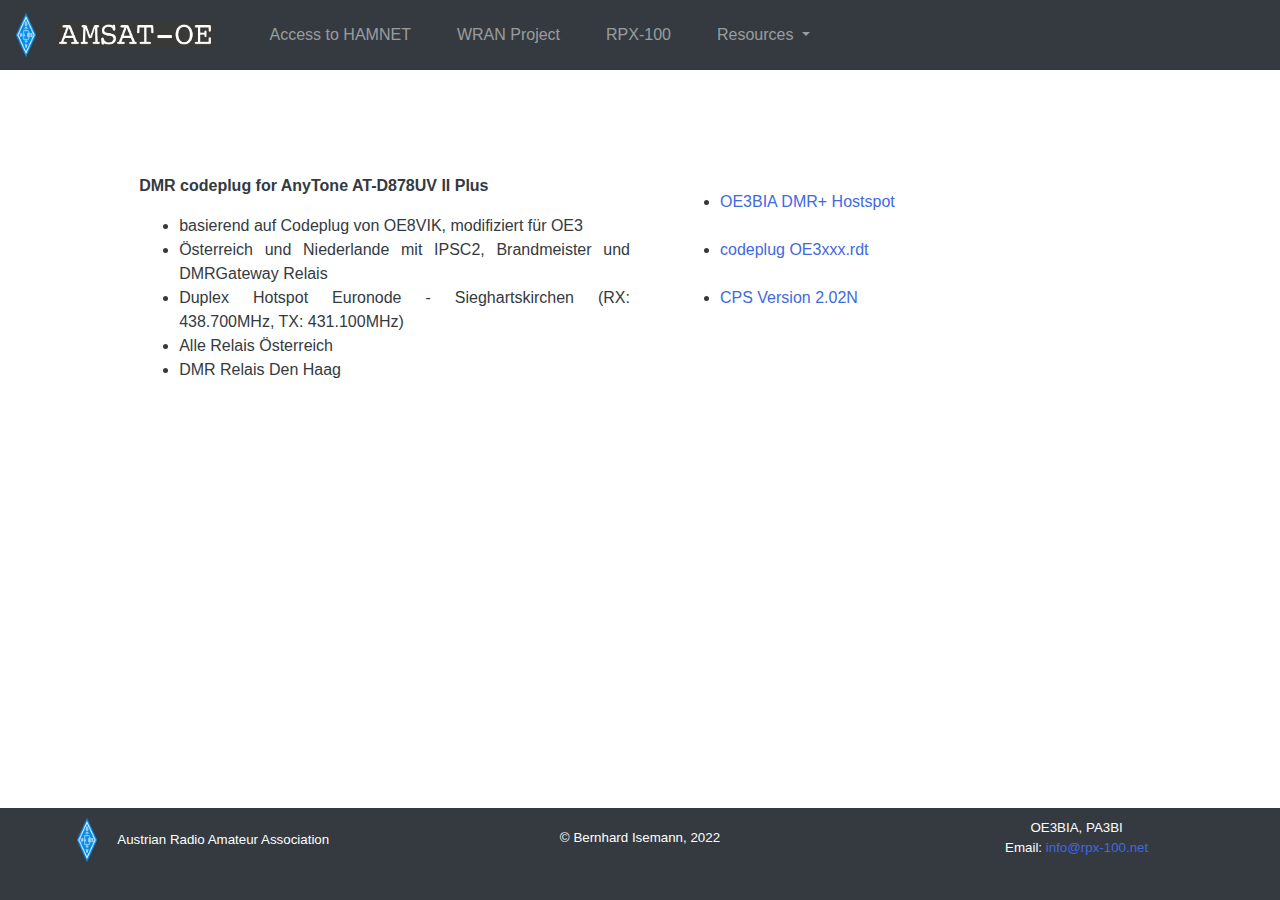
<file: dmr.html>
<!doctype html>
<html lang="en">

<head>
  <meta charset="utf-8">
  <meta name="theme-color" content="white" />
  <title>OE3XKN</title>
  <link rel="icon" href="images/favicon.ico" />
  <link rel="apple-touch-icon" href="images/logo152.png">
  <meta name="theme-color" content="white" />
  <meta name="apple-mobile-web-app-capable" content="yes">
  <meta name="apple-mobile-web-app-status-bar-style" content="black">
  <meta name="apple-mobile-web-app-title" content="Out of Band">
  <meta name="msapplication-TileImage" content="images/logo144.png">
  <meta name="msapplication-TileColor" content="#FFFFFF">
  <meta name="description" content="Bernhard Isemann">
  <meta name="author" content="Bernhard Isemann">
  <link rel="manifest" href="/manifest.json">
  <meta name="viewport" content="width=device-width, initial-scale=1.0">
  <link rel="stylesheet" href="https://maxcdn.bootstrapcdn.com/bootstrap/4.5.2/css/bootstrap.min.css">
  <link rel="stylesheet" href="css/style.css">
  <script src="https://ajax.googleapis.com/ajax/libs/jquery/3.5.1/jquery.min.js"></script>
  <script src="https://cdnjs.cloudflare.com/ajax/libs/popper.js/1.16.0/umd/popper.min.js"></script>
  <script src="https://maxcdn.bootstrapcdn.com/bootstrap/4.5.2/js/bootstrap.min.js"></script>
</head>

<body class="fullscreen">
  <nav class="navbar navbar-expand-sm bg-dark navbar-dark fixed-top">
    <!-- Brand -->
    <a class="navbar-brand" href="#"><img src="images/oevsv.png" height="44px" style="padding-right: 20px;" /><img src="images/logo-name.png" height="26x" /></a>
    <!-- Toggler/collapsibe Button -->
    <button class="navbar-toggler" type="button" data-toggle="collapse" data-target="#collapsibleNavbar">
      <span class="navbar-toggler-icon"></span>
    </button>
    <!-- Links -->
    <div class="collapse navbar-collapse" id="collapsibleNavbar">
      <ul class="navbar-nav">
        <li class="nav-item">
          <a class="nav-link" href="https://rpx-100.net/#HAMNET">Access to HAMNET</a>
        </li>
        <li class="nav-item">
          <a class="nav-link" href="https://rpx-100.net/#WRAN">WRAN Project</a>
        </li>
        <li class="nav-item">
          <a class="nav-link" href="https://rpx-100.net/#RPX-100">RPX-100</a>
        </li>

        <!-- Dropdown -->
        <li class="nav-item dropdown">
          <a class="nav-link dropdown-toggle" href="#" id="navbardrop" data-toggle="dropdown">
            Resources
          </a>
          <div class="dropdown-menu">
            <a class="dropdown-item" style="color: red;" href="http://isemann.at:8080" target="_blank">RPX-100 WEB
              API</a>
            <a class="dropdown-item" style="color: royalblue;"
              href="https://docs.google.com/presentation/d/e/2PACX-1vRvlVTNHi5S8BJggPGt8hyakuyJRCSqSXhE0L3-i0zjATTxZTYzYbk2uFqdoENcqT0ktSDRonfO7Om2/pub?start=true&loop=true&delayms=5000"
              target="_blank">Status WRAN Project</a>
            <a class="dropdown-item" style="color: royalblue;" href="https://rpx-100.net:8080/#/organizations/1" target="_blank">LoRa Chirpstack EU868</a>
            <a class="dropdown-item" style="color: orange;" href="https://rpx-100.net/telemetric.html" target="_blank">LoRa Node OE3XKN-2</a>
            <a class="dropdown-item" style="color: orange;" href="https://rpx-100.net/oe3bia-3.html" target="_blank">LoRa Node PA3BI-3</a>
            <a class="dropdown-item" style="color: green;" href="https://rpx-100.net/dmr.html" target="_blank">DMR</a>
          </div>
        </li>
      </ul>
    </div>
  </nav>
  <div class="container-fluid">
    <div class="row menu OE3XKN" id="DMR">
        <div class="col-sm-1"></div>
        <div class="col-sm-5 text">
          <p>
            <b>DMR codeplug for AnyTone AT-D878UV II Plus</b>
            <br />
            <ul>
             <li>basierend auf Codeplug von OE8VIK, modifiziert für OE3</li>
             <li>Österreich und Niederlande mit IPSC2, Brandmeister und DMRGateway Relais</li>   
             <li>Duplex Hotspot Euronode - Sieghartskirchen (RX: 438.700MHz, TX: 431.100MHz)</li>
             <li>Alle Relais Österreich</li>
             <li>DMR Relais Den Haag</li>
            </ul>
        </p>
        </div>
        <div class="col-sm-5 list">
          <p>
          <ul>
            <li><a href="http://isemann.at:8766" target="_blank">OE3BIA DMR+ Hostspot</a><br /><br /></li>
            <li><a href="https://rpx-100.net/files/oe3xxx.rdt" download>codeplug OE3xxx.rdt</a><br /><br /></li>
            <li><a href="https://rpx-100.net/files/D878UVII V2.02N CPS-20211121T134637Z-001.zip" download>CPS Version 2.02N</a><br /><br /></li>
          </ul>
          </p>
        </div>
        <div class="col-sm-1"></div>
      </div>
  </div>
  </div>
  <div class="footer">
    <div class="row">
      <div class="col-sm-4">
        <img src="images/oevsv.png" height="44" style="padding-right: 20px;" />Austrian Radio Amateur Association
      </div>
      <div class="col-sm-4" style="padding-top: 10px;">
        &copy; Bernhard Isemann, 2022
      </div>
      <div class="col-sm-4">
        OE3BIA, PA3BI<br />
        Email: <a href="mailto:info@rpx-100.net">info@rpx-100.net</a>
      </div>
    </div>
  </div>
  <script src="scripts/main.js"></script>
</body>

</html>
</file>
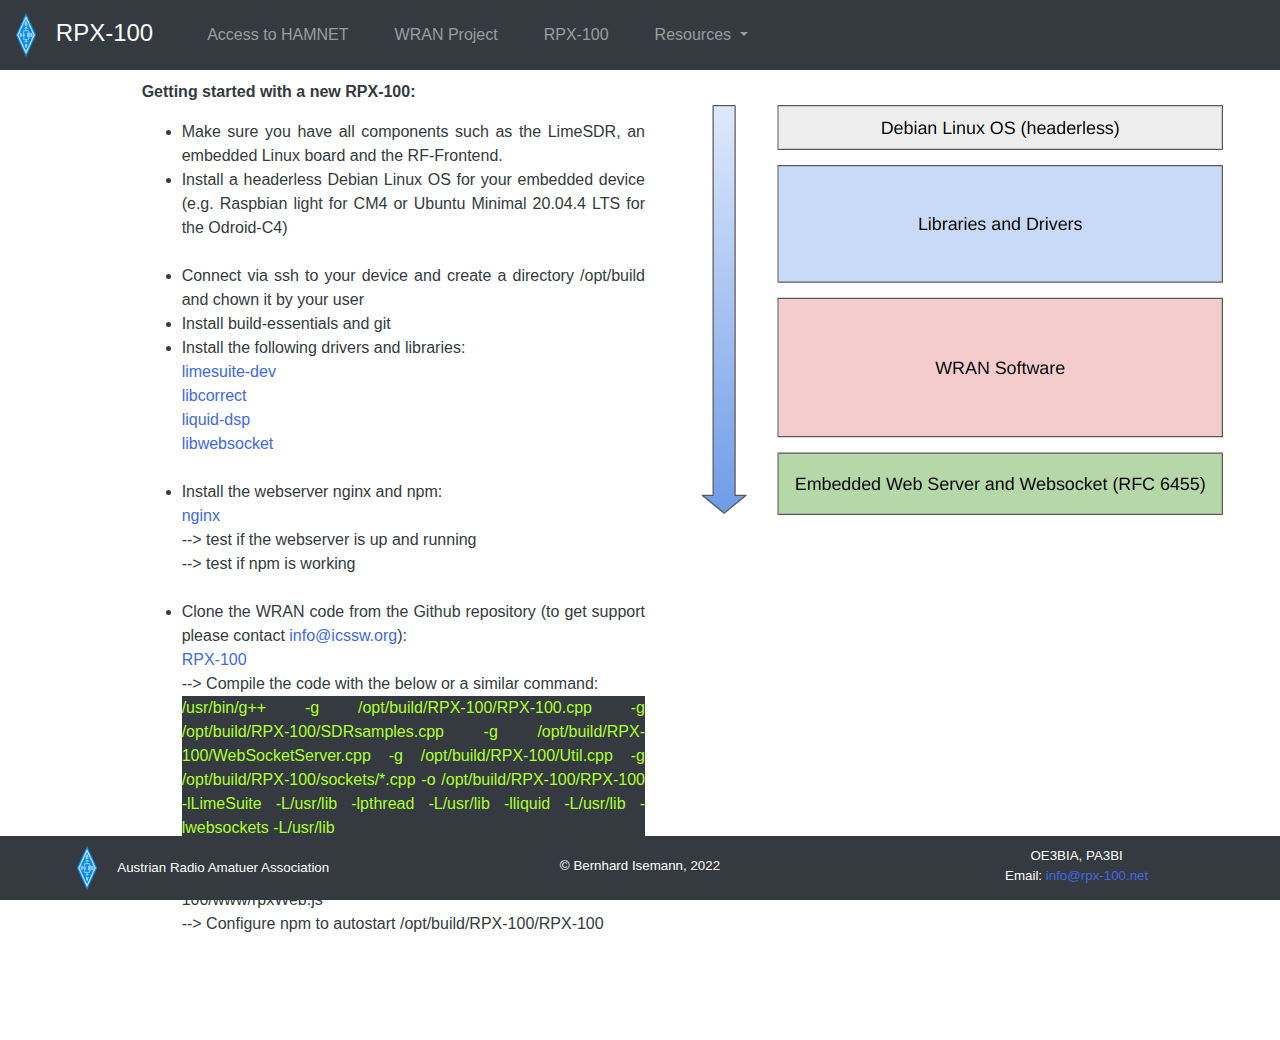
<file: getstarted.html>
<!doctype html>
<html lang="en">

<head>
  <meta charset="utf-8">
  <meta name="theme-color" content="white" />
  <title>RPX-100</title>
  <link rel="icon" href="images/oevsv.ico" />
  <link rel="apple-touch-icon" href="images/logo152.png">
  <meta name="theme-color" content="white" />
  <meta name="apple-mobile-web-app-capable" content="yes">
  <meta name="apple-mobile-web-app-status-bar-style" content="black">
  <meta name="apple-mobile-web-app-title" content="Out of Band">
  <meta name="msapplication-TileImage" content="images/logo144.png">
  <meta name="msapplication-TileColor" content="#FFFFFF">
  <meta name="description" content="Bernhard Isemann">
  <meta name="author" content="Bernhard Isemann">
  <link rel="manifest" href="/manifest.json">
  <meta name="viewport" content="width=device-width, initial-scale=1.0">
  <link rel="stylesheet" href="https://maxcdn.bootstrapcdn.com/bootstrap/4.5.2/css/bootstrap.min.css">
  <link rel="stylesheet" href="css/style.css">
  <script src="https://ajax.googleapis.com/ajax/libs/jquery/3.5.1/jquery.min.js"></script>
  <script src="https://cdnjs.cloudflare.com/ajax/libs/popper.js/1.16.0/umd/popper.min.js"></script>
  <script src="https://maxcdn.bootstrapcdn.com/bootstrap/4.5.2/js/bootstrap.min.js"></script>
</head>

<body class="fullscreen">
  <nav class="navbar navbar-expand-sm bg-dark navbar-dark fixed-top">
    <!-- Brand -->
    <a class="navbar-brand" href="#"><img src="images/oevsv.png" height="44px" style="padding-right: 20px;" />RPX-100</a>
    <!-- Toggler/collapsibe Button -->
    <button class="navbar-toggler" type="button" data-toggle="collapse" data-target="#collapsibleNavbar">
      <span class="navbar-toggler-icon"></span>
    </button>
    <!-- Links -->
    <div class="collapse navbar-collapse" id="collapsibleNavbar">
      <ul class="navbar-nav">
        <li class="nav-item">
          <a class="nav-link" href="https://isemann.at/#HAMNET">Access to HAMNET</a>
        </li>
        <li class="nav-item">
          <a class="nav-link" href="https://isemann.at/#WRAN">WRAN Project</a>
        </li>
        <li class="nav-item">
          <a class="nav-link" href="https://isemann.at/#RPX-100">RPX-100</a>
        </li>

        <!-- Dropdown -->
        <li class="nav-item dropdown">
          <a class="nav-link dropdown-toggle" href="#" id="navbardrop" data-toggle="dropdown">
            Resources
          </a>
          <div class="dropdown-menu">
            <a class="dropdown-item" style="color: red;" href="http://isemann.at:8080" target="_blank">RPX-100 WEB
              API</a>
            <a class="dropdown-item" style="color: orange" href="https://rpx-100.net/getstarted.html" target="_blank">RPX-100 getting started</a>  
            <a class="dropdown-item" style="color: royalblue;"
              href="https://docs.google.com/presentation/d/e/2PACX-1vRvlVTNHi5S8BJggPGt8hyakuyJRCSqSXhE0L3-i0zjATTxZTYzYbk2uFqdoENcqT0ktSDRonfO7Om2/pub?start=true&loop=true&delayms=5000"
              target="_blank">Status WRAN Project</a>
          </div>
        </li>
      </ul>
    </div>
  </nav>
  <div class="container-fluid">
    <div class="row menu RPX-100" id="Start">
      <div class="col-sm-1"></div>
      <div class="col-sm-5 text">
        <p>
          <b>Getting started with a new RPX-100:</b>
          <br />
          <ul>
           <li>Make sure you have all components such as the LimeSDR, an embedded Linux board and the RF-Frontend.<br/>
           <li>Install a headerless Debian Linux OS for your embedded device (e.g. Raspbian light for CM4 or Ubuntu Minimal 20.04.4 LTS for the Odroid-C4) <br/></li><br/>
           <li>Connect via ssh to your device and create a directory /opt/build and chown it by your user<br/>  
           <li>Install build-essentials and git<br/>
           <li>Install the following drivers and libraries:<br/>
              <a href="https://wiki.myriadrf.org/Installing_Lime_Suite_on_Linux" target="_blank">limesuite-dev</a><br/>
              <a href="https://github.com/quiet/libcorrect" target="_blank">libcorrect</a><br/>
              <a href="https://liquidsdr.org/" target="_blank">liquid-dsp</a><br/>
              <a href="https://libwebsockets.org/" target="_blank">libwebsocket</a><br/></li><br/>
           <li>Install the webserver nginx and npm:<br/>
              <a href="https://www.nginx.com/resources/wiki/start/topics/tutorials/install/" target="_blank">nginx</a><br/>
              --> test if the webserver is up and running<br/>
              --> test if npm is working<br/>
           </li><br/>
           <li>Clone the WRAN code from the Github repository (to get support please contact <a href="mailto:info@icssw.org">info@icssw.org</a>):<br/>
              <a href="https://github.com/isemann/RPX-100" target="_blank">RPX-100</a><br/>
              --> Compile the code with the below or a similar command:<br/>
              <div style="background-color: #343A40">
              <a style="color:greenyellow">/usr/bin/g++ -g /opt/build/RPX-100/RPX-100.cpp -g /opt/build/RPX-100/SDRsamples.cpp -g /opt/build/RPX-100/WebSocketServer.cpp -g /opt/build/RPX-100/Util.cpp -g /opt/build/RPX-100/sockets/*.cpp -o /opt/build/RPX-100/RPX-100 -lLimeSuite -L/usr/lib -lpthread -L/usr/lib -lliquid -L/usr/lib -lwebsockets -L/usr/lib</a></div><br/>
              --> Configure npm to autostart /opt/build/RPX-100/www/rpxWeb.js<br/>
              --> Configure npm to autostart /opt/build/RPX-100/RPX-100<br/>
           </li><br/>
          </ul>
        </p>
      </div>
      <div class="col-sm-5 list">
        <img src="/images/install.png" />
      </div>
      <div class="col-sm-1"></div>
      </div>
  </div>
  <div class="footer">
    <div class="row">
      <div class="col-sm-4">
        <img src="images/oevsv.png" height="44" style="padding-right: 20px;" />Austrian Radio Amatuer Association
      </div>
      <div class="col-sm-4" style="padding-top: 10px;">
        &copy; Bernhard Isemann, 2022
      </div>
      <div class="col-sm-4">
        OE3BIA, PA3BI<br />
        Email: <a href="mailto:info@rpx-100.net">info@rpx-100.net</a>
      </div>
    </div>
  </div>
  <script src="scripts/main.js"></script>
</body>

</html>
</file>
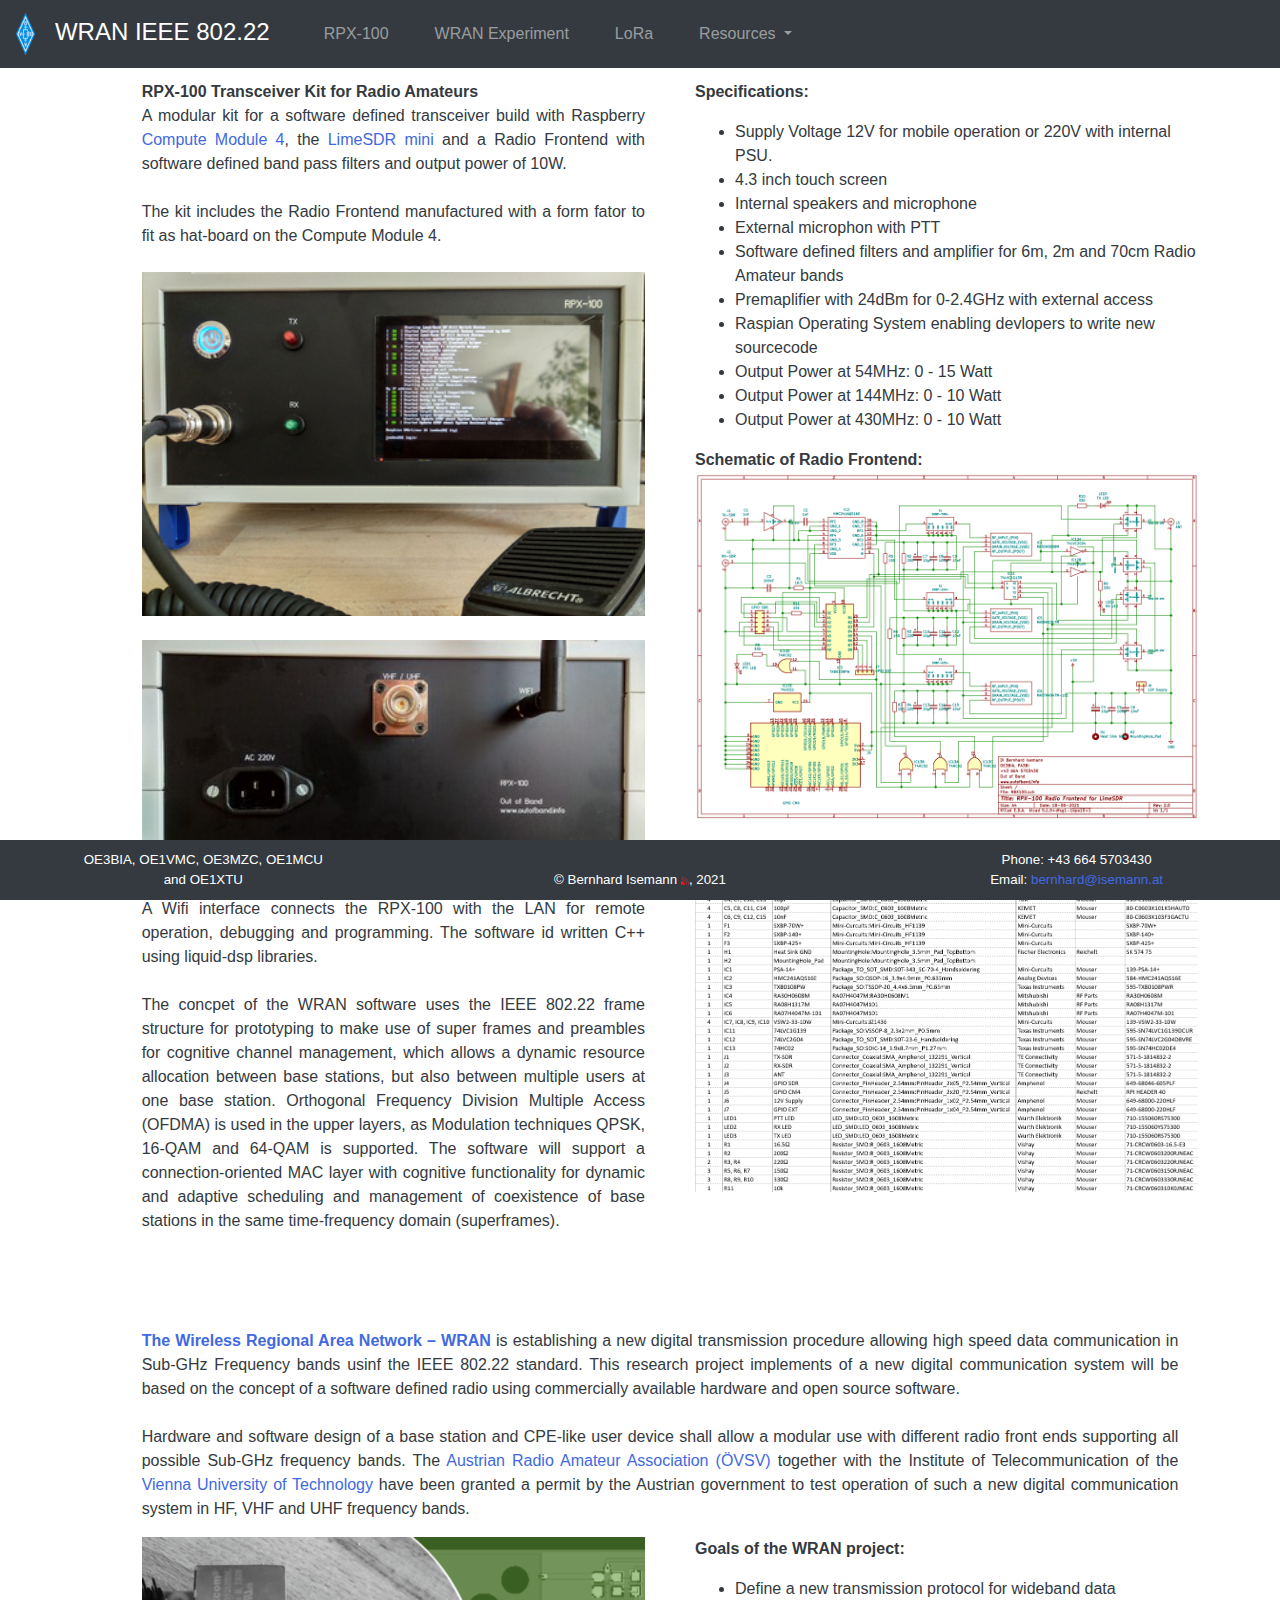
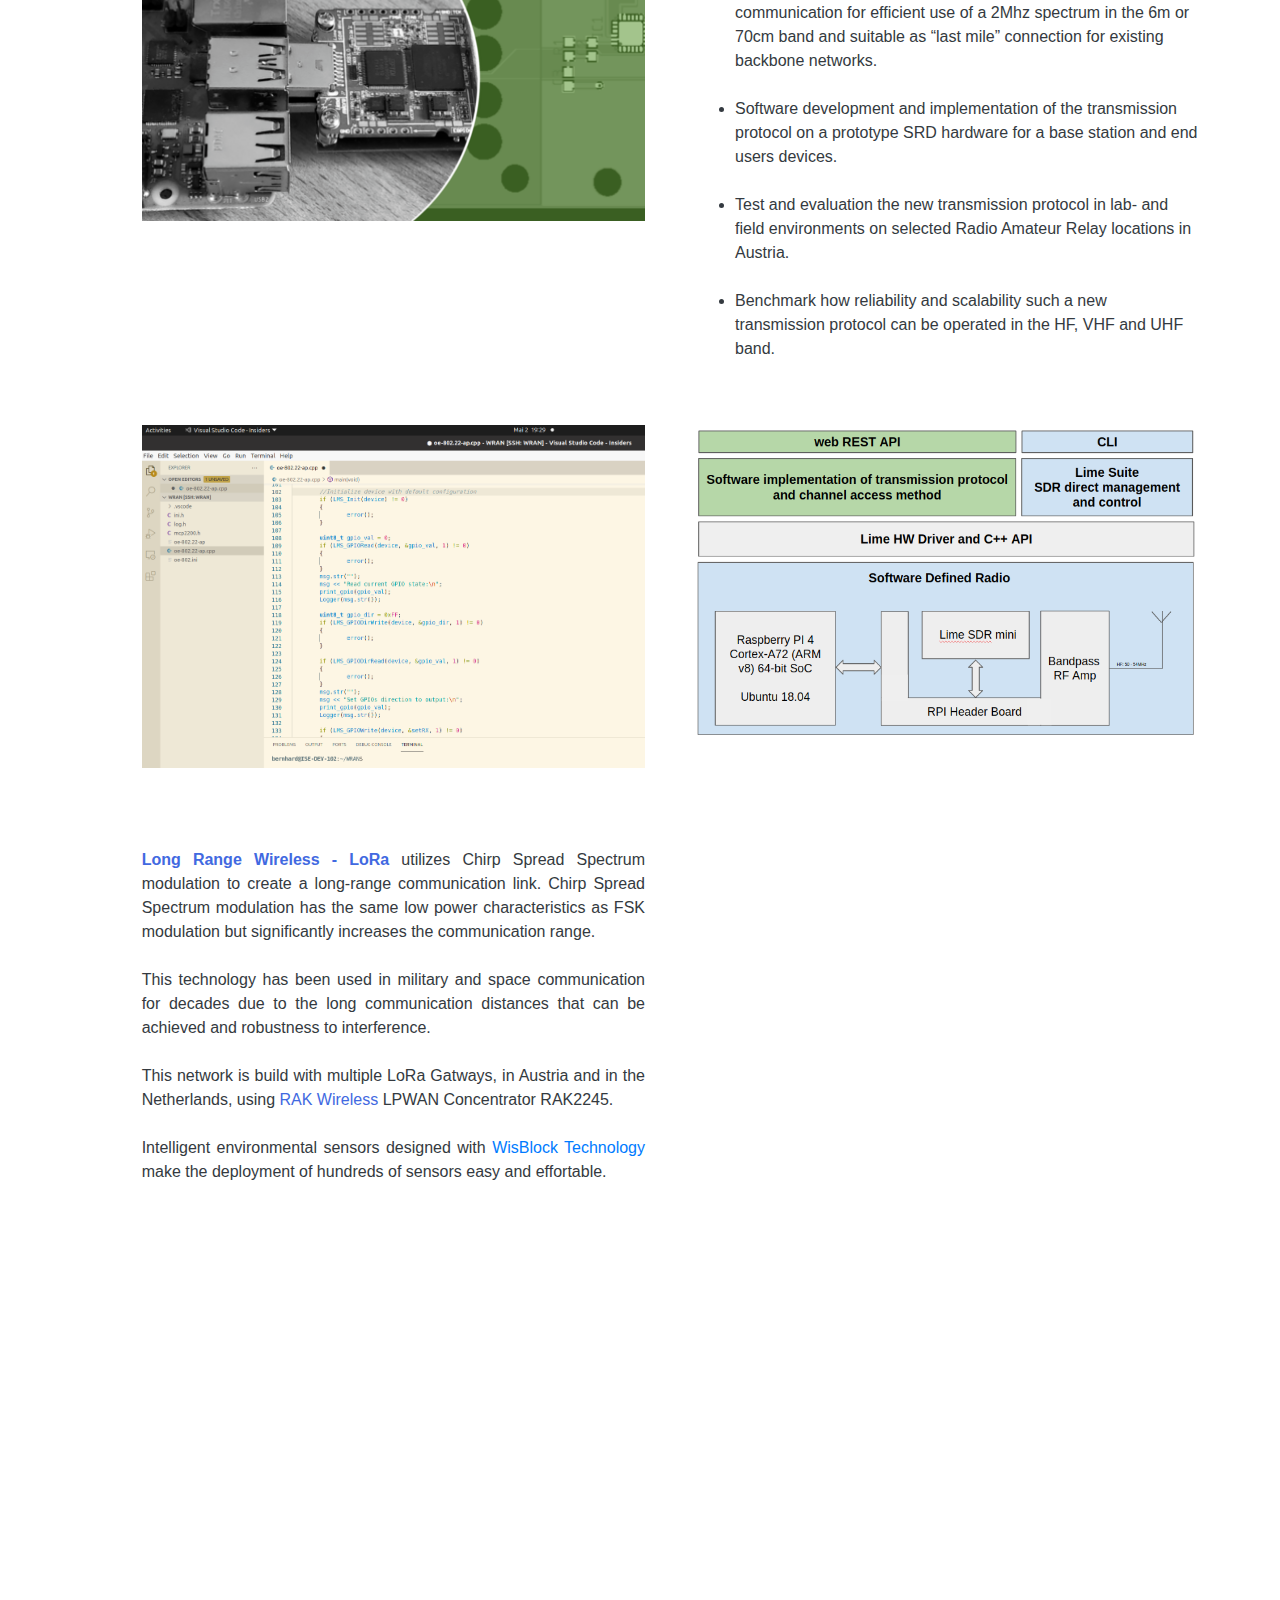
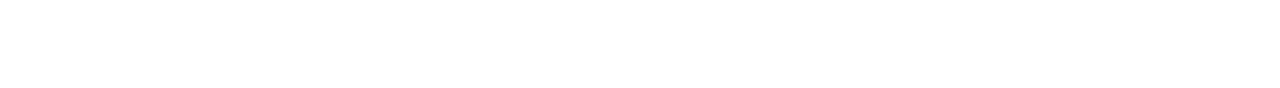
<file: index_old.html>
<!doctype html>
<html lang="en">

<head>
  <meta charset="utf-8">
  <meta name="theme-color" content="white" />
  <title>OE3BIA</title>
  <link rel="icon" href="images/oevsv.ico" />
  <link rel="apple-touch-icon" href="images/logo152.png">
  <meta name="theme-color" content="white" />
  <meta name="apple-mobile-web-app-capable" content="yes">
  <meta name="apple-mobile-web-app-status-bar-style" content="black">
  <meta name="apple-mobile-web-app-title" content="Out of Band">
  <meta name="msapplication-TileImage" content="images/logo144.png">
  <meta name="msapplication-TileColor" content="#FFFFFF">
  <meta name="Description" content="We connect you when the Internet is down ...">
  <link rel="manifest" href="/manifest.json">
  <meta name="viewport" content="width=device-width, initial-scale=1.0">
  <link rel="stylesheet" href="https://maxcdn.bootstrapcdn.com/bootstrap/4.5.2/css/bootstrap.min.css">
  <link rel="stylesheet" href="css/style.css">
  <script src="https://ajax.googleapis.com/ajax/libs/jquery/3.5.1/jquery.min.js"></script>
  <script src="https://cdnjs.cloudflare.com/ajax/libs/popper.js/1.16.0/umd/popper.min.js"></script>
  <script src="https://maxcdn.bootstrapcdn.com/bootstrap/4.5.2/js/bootstrap.min.js"></script>
</head>

<body class="fullscreen">
  <nav class="navbar navbar-expand-sm bg-dark navbar-dark fixed-top">
    <!-- Brand -->
    <a class="navbar-brand" href="#"><img src="images/oevsv.png" height="42" style="padding-right: 20px;" />WRAN IEEE 802.22</a>
    <!-- Toggler/collapsibe Button -->
    <button class="navbar-toggler" type="button" data-toggle="collapse" data-target="#collapsibleNavbar">
      <span class="navbar-toggler-icon"></span>
    </button>
    <!-- Links -->
    <div class="collapse navbar-collapse" id="collapsibleNavbar">
      <ul class="navbar-nav">
        <li class="nav-item">
          <a class="nav-link" href="#rpx-100">RPX-100</a>
        </li>
        <li class="nav-item">
          <a class="nav-link" href="#WRAN">WRAN Experiment</a>
        </li>
        <li class="nav-item">
          <a class="nav-link" href="#LoRa">LoRa</a>
        </li>

        <!-- Dropdown -->
        <li class="nav-item dropdown">
          <a class="nav-link dropdown-toggle" href="#" id="navbardrop" data-toggle="dropdown">
            Resources
          </a>
          <div class="dropdown-menu">
            <a class="dropdown-item" style="color: red;" href="http://rpx-100.net" target="_blank">RPX-100 WEB API</a>
            <a class="dropdown-item" href="https://outofband.info:8084/" target="_blank">LoRa Chripstack Server</a>
            <a class="dropdown-item"
              href="https://docs.google.com/presentation/d/e/2PACX-1vQjh2NOZDqOUoY7hfxhkQ4hxQz-e9j1oipNl1l4RmKi2hVUVFf2zLA0vUI7aNBxssfW4vhr3iyscmBp/pub?start=true&loop=true&delayms=5000"
              target="_blank">Status WRAN Project</a>
          </div>
        </li>
      </ul>
    </div>
  </nav>
  <div class="container-fluid">
    <div class="row menu" id="rpx-100">
      <div class="col-sm-1"></div>
      <div class="col-sm-5 text">
        <p>
          <b>RPX-100 Transceiver Kit for Radio Amateurs</b><br />
          A modular kit for a software defined transceiver build with Raspberry <a
            href="https://www.rakwireless.com/en-us/company/wisblock-series">Compute Module 4</a>, the <a
            href="imemicro.com/products/boards/limesdr-mini/">LimeSDR mini</a> and a Radio Frontend with software
          defined band pass filters and output power of 10W.<br /><br />The kit includes the Radio Frontend manufactured
          with a form fator to fit as hat-board on the Compute Module 4.<br /><br />
          <img src="images/RPX-100_front.jpg" width="100%"><br /><br />
          <img src="images/RPX-100_back.jpg" width="100%"><br /><br />
          A Wifi interface connects the RPX-100 with the LAN for remote operation, debugging and programming. The
          software id written C++ using liquid-dsp libraries.<br/><br/>The concpet of the WRAN software uses the IEEE 802.22 frame structure for prototyping to make use of super
          frames and preambles for cognitive channel management, which allows a dynamic resource allocation between base stations, but also between multiple users at one base station. Orthogonal Frequency Division Multiple Access (OFDMA) is used in the upper layers, as Modulation techniques QPSK, 16-QAM and 64-QAM is supported. The software will support a connection-oriented MAC layer with cognitive functionality for dynamic and adaptive scheduling and management of coexistence of base stations in the same time-frequency domain (superframes).
        </p>
      </div>
      <div class="col-sm-5 list">
        <p>
          <b>Specifications:</b><br />
        <ul>
          <li>Supply Voltage 12V for mobile operation or 220V with internal PSU.</li>
          <li>4.3 inch touch screen</li>
          <li>Internal speakers and microphone</li>
          <li>External microphon with PTT</li>
          <li>Software defined filters and amplifier for 6m, 2m and 70cm Radio Amateur bands</li>
          <li>Premaplifier with 24dBm for 0-2.4GHz with external access</li>
          <li>Raspian Operating System enabling devlopers to write new sourcecode</li>
          <li>Output Power at 54MHz: 0 - 15 Watt</li>
          <li>Output Power at 144MHz: 0 - 10 Watt</li>
          <li>Output Power at 430MHz: 0 - 10 Watt</li>
        </ul>
        </p>
        <p>
          <b>Schematic of Radio Frontend:</b><br />
          <a href="https://outofband.info/images/Schematic.png" target="_blank"><img src="images/Schematic.png"
              width="100%"></a><br /><br />
          <b>Bill of Material:</b><br />
          <a href="https://outofband.info/images/BOM.png" target="_blank"><img src="images/BOM.png"
              width="100%"></a><br /><br />
        </p>
      </div>
      <div class="col-sm-1"></div>
    </div>
    <div class="row menu" id="WRAN">
      <div class="col-sm-1"></div>
      <div class="col-sm-10 text" style="margin-right: 20px; margin-left: 20px;">
        <p>
          <b><a href="https://standards.ieee.org/standard/802_22-2019.html" target="_blank">The Wireless Regional Area
              Network – WRAN</a></b> is establishing a new digital transmission procedure allowing high speed data
          communication in Sub-GHz Frequency bands usinf the IEEE 802.22 standard. This research project implements of
          a new digital communication system will be based on the concept of a software defined radio using
          commercially available hardware and open source software.</br></br>Hardware and software design of a base
          station and CPE-like user device shall allow a modular use with different radio front ends supporting all
          possible Sub-GHz frequency bands. The <a href="https://oevsv.at/" target="_blank">Austrian Radio Amateur
            Association (&Ouml;VSV)</a> together with the Institute of Telecommunication of the <a
            href="https://www.tuwien.at/" target="_blank">Vienna University of Technology</a> have been granted a
          permit by the Austrian government to test operation of such a new digital communication system in HF, VHF
          and UHF frequency bands.
        </p>
      </div>
      <div class="col-sm-1"></div>
    </div>
    <div class="row">
      <div class="col-sm-1"></div>
      <div class="col-sm-5" style="margin-right: 20px; margin-left: 20px;">
        <img src="images/RFE4.png" width="100%" frameborder="0">
      </div>
      <div class="col-sm-5 list">
        <p>
          <b>Goals of the WRAN project:</b></br>
        <ul>
          <li>Define a new transmission protocol for wideband data communication for efficient use of a 2Mhz spectrum
            in
            the 6m or 70cm band and suitable as “last mile” connection for existing backbone networks.</br></br></li>
          <li>Software development and implementation of the transmission protocol on a prototype SRD hardware for a
            base station and end users devices.</br></br></li>
          <li>Test and evaluation the new transmission protocol in lab- and field environments on selected Radio
            Amateur
            Relay locations in Austria.</br></br></li>
          <li>Benchmark how reliability and scalability such a new transmission protocol can be operated in the HF,
            VHF
            and UHF band.</br></br></li>
        </ul>
        </p>
      </div>
      <div class="col-sm-1"></div>
    </div>
    <div class="row">
      <div class="col-sm-1"></div>
      <div class="col-sm-5" style="margin-right: 20px; margin-left: 20px;">
        </br>
        <img src="images/WRANcode.png" width="100%" frameborder="0">
      </div>
      <div class="col-sm-5">
        </br>
        <img src="images/Concept_CPE.png" width="100%" frameborder="0">
      </div>
      <div class="col-sm-1"></div>
    </div>
    <div class="row menu" id="LoRa">
      <div class="col-sm-1"></div>
      <div class="col-sm-5 text">
        <p><b><a href="https://lora-alliance.org/" target="_blank">Long Range Wireless - LoRa</a></b> utilizes Chirp
          Spread Spectrum modulation to create a long-range communication link. Chirp Spread Spectrum modulation has the
          same low power characteristics as FSK modulation but significantly increases the communication
          range.<br /><br />This technology has been used in military and space communication for decades due to the
          long communication distances that can be achieved and robustness to interference.</br></br>This network is
          build with multiple LoRa Gatways, in Austria and in the Netherlands, using <a
            href="https://www.rakwireless.com/" target="_blank">RAK Wireless</a> LPWAN Concentrator RAK2245.<br /><br />
          Intelligent environmental sensors designed with <a href="">WisBlock Technology</a> make the deployment of
          hundreds of sensors easy and effortable.
        </p>
      </div>
      <div class="col-sm-5" style="margin-right: 20px; margin-left: 20px;">
        <iframe src="https://outofband.info:8080/d/jqSvyrGnz/lora-temperature-monitoring?orgId=1&refresh=10s&kiosk"
          title="Out of Band" frameborder="0" class="LoRa"></iframe>
      </div>
      <div class="col-sm-1"></div>
    </div>
    <div class="row">
      <div class="col-sm-1"></div>
      <div class="col-sm-5" style="margin-right: 20px; margin-left: 20px;">
        <iframe src="https://outofband.info:8080/d/JRE2yrG7k/lora-humidity-monitoring?orgId=1&refresh=10s&kiosk"
          title="Out of Band" frameborder="0" class="LoRa"></iframe>
      </div>
      <div class="col-sm-5" style="margin-right: 20px; margin-left: 20px;">
        <iframe src="https://outofband.info:8080/d/UpFxs9M7k/lora-air-pressure-monitoring?orgId=1&refresh=10s&kiosk"
          title="Out of Band" frameborder="0" class="LoRa"></iframe>
      </div>
      <div class="col-sm-1"></div>
    </div>
  </div>
  </div>
  <div class="footer">
    <div class="row">
      <div class="col-sm-4">
        OE3BIA, OE1VMC, OE3MZC, OE1MCU<br/> and OE1XTU
      </div>
      <div class="col-sm-4">
        <br />&copy; Bernhard Isemann <img src="images/logo8.png" />, 2021<br/>
      </div>
      <div class="col-sm-4">
        Phone: +43 664 5703430<br />
        Email: <a href="mailto:bernhard@isemann.nl">bernhard@isemann.at</a>
      </div>
    </div>
  </div>
  <script src="scripts/main.js"></script>
</body>

</html>
</file>
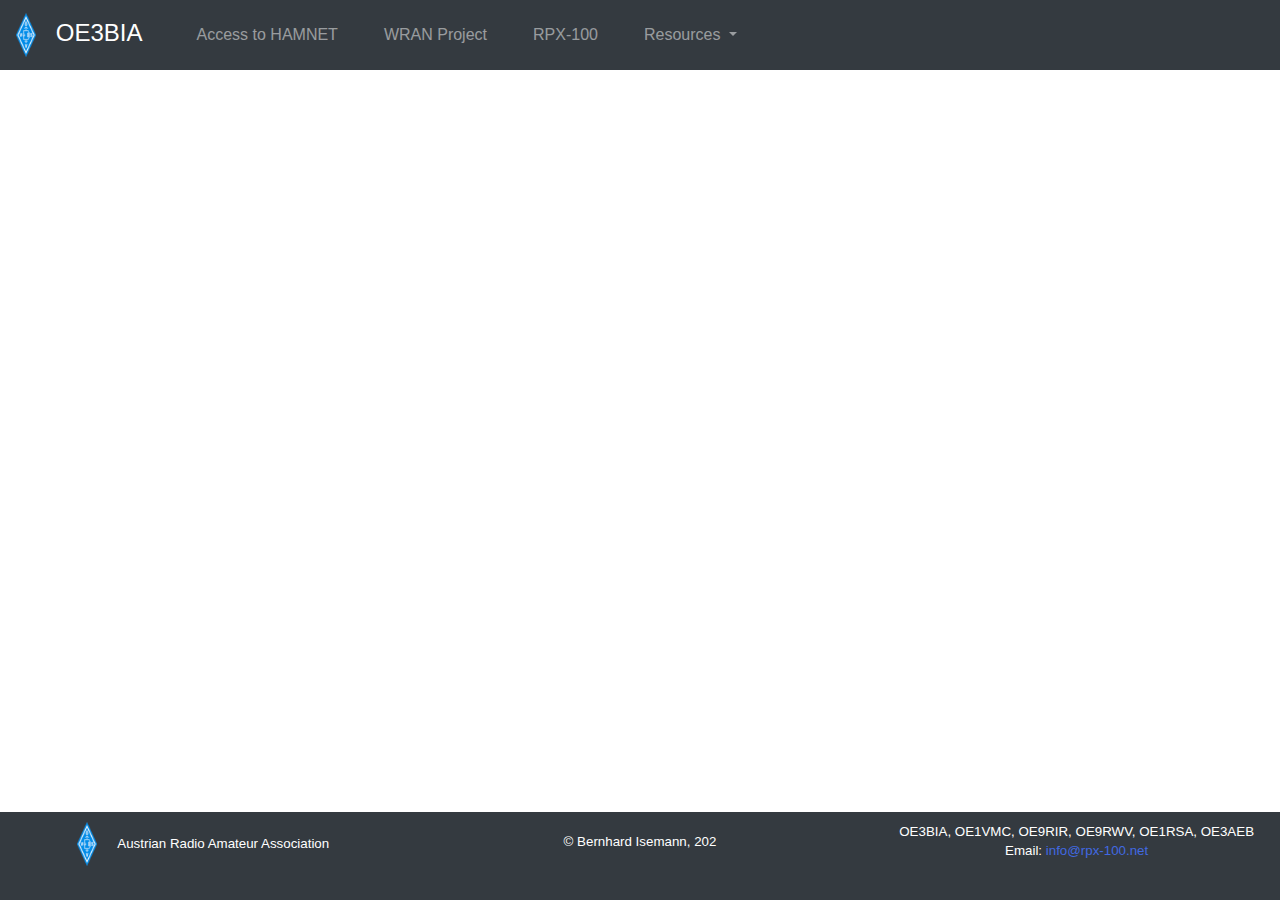
<file: oe3bia-3.html>
<!doctype html>
<html lang="en">

<head>
  <meta charset="utf-8">
  <meta name="theme-color" content="white" />
  <title>OE3BIA</title>
  <link rel="icon" href="images/oevsv.ico" />
  <link rel="apple-touch-icon" href="images/logo152.png">
  <meta name="theme-color" content="white" />
  <meta name="apple-mobile-web-app-capable" content="yes">
  <meta name="apple-mobile-web-app-status-bar-style" content="black">
  <meta name="apple-mobile-web-app-title" content="Out of Band">
  <meta name="msapplication-TileImage" content="images/logo144.png">
  <meta name="msapplication-TileColor" content="#FFFFFF">
  <meta name="description" content="Bernhard Isemann">
  <meta name="author" content="Bernhard Isemann">
  <link rel="manifest" href="/manifest.json">
  <meta name="viewport" content="width=device-width, initial-scale=1.0">
  <link rel="stylesheet" href="https://maxcdn.bootstrapcdn.com/bootstrap/4.5.2/css/bootstrap.min.css">
  <link rel="stylesheet" href="css/style.css">
  <script src="https://ajax.googleapis.com/ajax/libs/jquery/3.5.1/jquery.min.js"></script>
  <script src="https://cdnjs.cloudflare.com/ajax/libs/popper.js/1.16.0/umd/popper.min.js"></script>
  <script src="https://maxcdn.bootstrapcdn.com/bootstrap/4.5.2/js/bootstrap.min.js"></script>
</head>

<body class="fullscreen">
  <nav class="navbar navbar-expand-sm bg-dark navbar-dark fixed-top">
    <!-- Brand -->
    <a class="navbar-brand" href="#"><img src="images/oevsv.png" height="44px" style="padding-right: 20px;" />OE3BIA</a>
    <!-- Toggler/collapsibe Button -->
    <button class="navbar-toggler" type="button" data-toggle="collapse" data-target="#collapsibleNavbar">
      <span class="navbar-toggler-icon"></span>
    </button>
    <!-- Links -->
    <div class="collapse navbar-collapse" id="collapsibleNavbar">
      <ul class="navbar-nav">
        <li class="nav-item">
          <a class="nav-link" href="https://rpx-100.net/#HAMNET">Access to HAMNET</a>
        </li>
        <li class="nav-item">
          <a class="nav-link" href="https://rpx-100.net/#WRAN">WRAN Project</a>
        </li>
        <li class="nav-item">
          <a class="nav-link" href="https://rpx-100.net/#RPX-100">RPX-100</a>
        </li>

        <!-- Dropdown -->
        <li class="nav-item dropdown">
          <a class="nav-link dropdown-toggle" href="#" id="navbardrop" data-toggle="dropdown">
            Resources
          </a>
          <div class="dropdown-menu">
            <a class="dropdown-item" style="color: red;" href="http://isemann.at:8080" target="_blank">RPX-100 WEB
              API</a>
            <a class="dropdown-item" style="color: royalblue;"
              href="https://docs.google.com/presentation/d/e/2PACX-1vRvlVTNHi5S8BJggPGt8hyakuyJRCSqSXhE0L3-i0zjATTxZTYzYbk2uFqdoENcqT0ktSDRonfO7Om2/pub?start=true&loop=true&delayms=5000"
              target="_blank">Status WRAN Project</a>
            <a class="dropdown-item" style="color: royalblue;" href="https://rpx-100.net:8080/#/organizations/1" target="_blank">LoRa Chirpstack EU868</a>
            <a class="dropdown-item" style="color: orange;" href="https://rpx-100.net/telemetric.html" target="_blank">LoRa Node OE3XKN-2</a>
            <a class="dropdown-item" style="color: orange;" href="https://rpx-100.net/oe3bia-3.html" target="_blank">LoRa Node PA3BI-3</a>
            <a class="dropdown-item" style="color: green;" href="https://rpx-100.net/dmr.html" target="_blank">DMR</a>
          </div>
        </li>
      </ul>
    </div>
  </nav>
  <div class="container-fluid">
    <div class="row">
      <div class="col-sm-1"></div>
      <div class="col-sm-10">
        <iframe src="https://rpx-100.net:8090/d/TM1v5Dp7z/oe3bia-3?orgId=1&refresh=5s&kiosk"
        title="OE3BIA" frameborder="0" class="OE3XKN"></iframe>
      </div>
      <div class="col-sm-1"></div>
    </div>
  </div>
  </div>
  <div class="footer">
    <div class="row">
      <div class="col-sm-4">
        <img src="images/oevsv.png" height="44" style="padding-right: 20px;" />Austrian Radio Amateur Association
      </div>
      <div class="col-sm-4" style="padding-top: 10px;">
        &copy; Bernhard Isemann, 202
      </div>
      <div class="col-sm-4">
        OE3BIA, OE1VMC, OE9RIR, OE9RWV, OE1RSA, OE3AEB<br />
        Email: <a href="mailto:info@rpx-100.net">info@rpx-100.net</a>
      </div>
    </div>
  </div>
  <script src="scripts/main.js"></script>
</body>

</html>
</file>
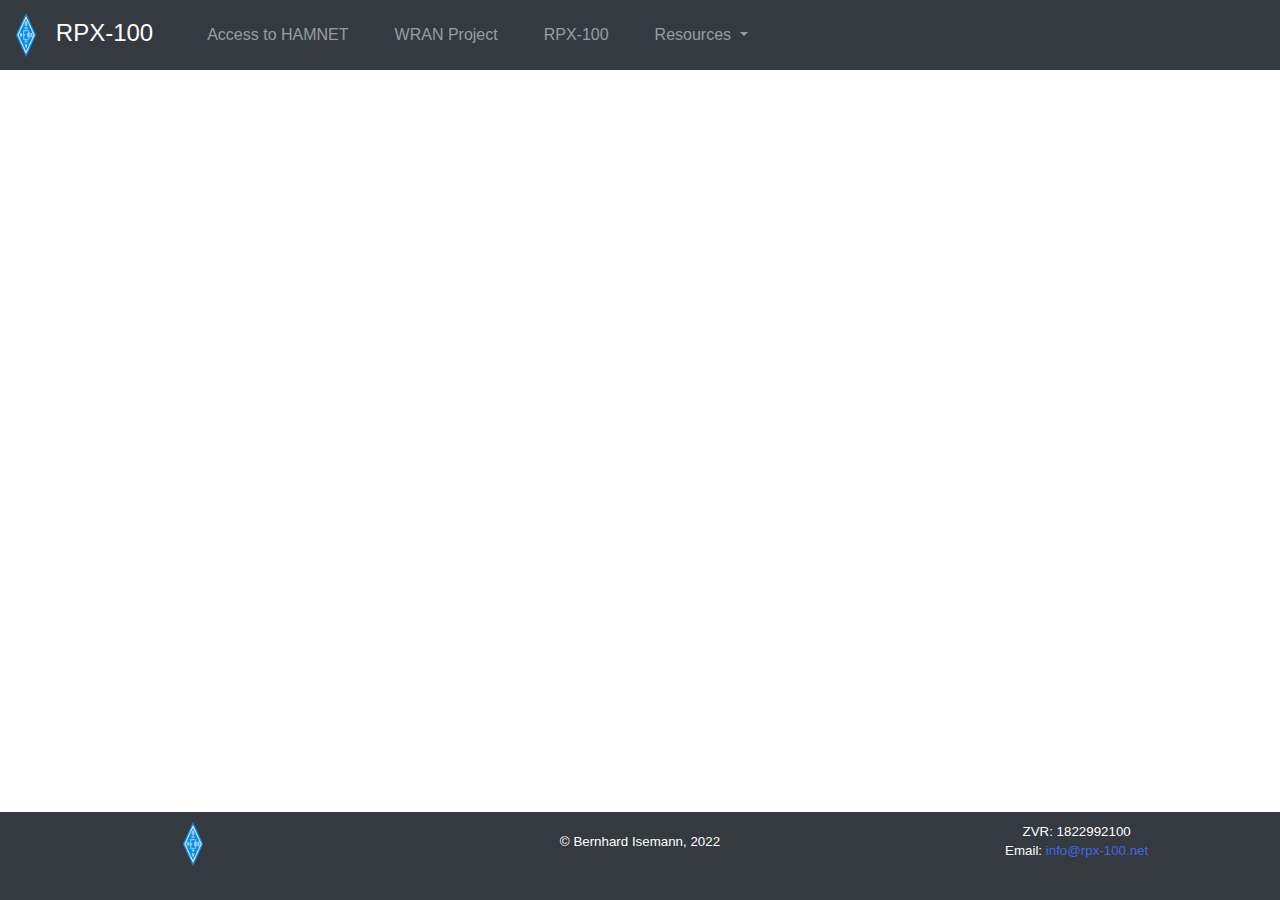
<file: telemetric.html>
<!doctype html>
<html lang="en">

<head>
  <meta charset="utf-8">
  <meta name="theme-color" content="white" />
  <title>OE3XKN</title>
  <link rel="icon" href="images/oevsv.ico" />
  <link rel="apple-touch-icon" href="images/logo152.png">
  <meta name="theme-color" content="white" />
  <meta name="apple-mobile-web-app-capable" content="yes">
  <meta name="apple-mobile-web-app-status-bar-style" content="black">
  <meta name="apple-mobile-web-app-title" content="Out of Band">
  <meta name="msapplication-TileImage" content="images/logo144.png">
  <meta name="msapplication-TileColor" content="#FFFFFF">
  <meta name="description" content="Bernhard Isemann">
  <meta name="author" content="Bernhard Isemann">
  <link rel="manifest" href="/manifest.json">
  <meta name="viewport" content="width=device-width, initial-scale=1.0">
  <link rel="stylesheet" href="https://maxcdn.bootstrapcdn.com/bootstrap/4.5.2/css/bootstrap.min.css">
  <link rel="stylesheet" href="css/style.css">
  <script src="https://ajax.googleapis.com/ajax/libs/jquery/3.5.1/jquery.min.js"></script>
  <script src="https://cdnjs.cloudflare.com/ajax/libs/popper.js/1.16.0/umd/popper.min.js"></script>
  <script src="https://maxcdn.bootstrapcdn.com/bootstrap/4.5.2/js/bootstrap.min.js"></script>
</head>

<body class="fullscreen">
  <nav class="navbar navbar-expand-sm bg-dark navbar-dark fixed-top">
    <!-- Brand -->
    <a class="navbar-brand" href="#"><img src="images/oevsv.png" height="44px" style="padding-right: 20px;" />RPX-100</a>
    <!-- Toggler/collapsibe Button -->
    <button class="navbar-toggler" type="button" data-toggle="collapse" data-target="#collapsibleNavbar">
      <span class="navbar-toggler-icon"></span>
    </button>
    <!-- Links -->
    <div class="collapse navbar-collapse" id="collapsibleNavbar">
      <ul class="navbar-nav">
        <li class="nav-item">
          <a class="nav-link" href="https://rpx-100.net/#HAMNET">Access to HAMNET</a>
        </li>
        <li class="nav-item">
          <a class="nav-link" href="https://rpx-100.net/#WRAN">WRAN Project</a>
        </li>
        <li class="nav-item">
          <a class="nav-link" href="https://rpx-100.net/#RPX-100">RPX-100</a>
        </li>

        <!-- Dropdown -->
        <li class="nav-item dropdown">
          <a class="nav-link dropdown-toggle" href="#" id="navbardrop" data-toggle="dropdown">
            Resources
          </a>
          <div class="dropdown-menu">
            <a class="dropdown-item" style="color: red;" href="http://isemann.at:8080" target="_blank">RPX-100 WEB
              API</a>
            <a class="dropdown-item" style="color: royalblue;"
              href="https://docs.google.com/presentation/d/e/2PACX-1vRvlVTNHi5S8BJggPGt8hyakuyJRCSqSXhE0L3-i0zjATTxZTYzYbk2uFqdoENcqT0ktSDRonfO7Om2/pub?start=true&loop=true&delayms=5000"
              target="_blank">Status WRAN Project</a>
            <a class="dropdown-item" style="color: royalblue;" href="https://rpx-100.net:8080/#/organizations/1" target="_blank">LoRa Chirpstack EU868</a>
            <a class="dropdown-item" style="color: orange;" href="https://rpx-100.net/telemetric.html" target="_blank">LoRa Node OE3XKN-2</a>
            <a class="dropdown-item" style="color: orange;" href="https://rpx-100.net/oe3bia-3.html" target="_blank">LoRa Node PA3BI-3</a>
            <a class="dropdown-item" style="color: green;" href="https://rpx-100.net/dmr.html" target="_blank">DMR</a>
          </div>
        </li>
      </ul>
    </div>
  </nav>
  <div class="container-fluid">
    <div class="row">
      <div class="col-sm-1"></div>
      <div class="col-sm-10">
        <iframe src="https://rpx-100.net:8090/d/DCAsFHcnz/oe3xkn?orgId=1&refresh=5s&kiosk"
        title="OE3XKN" frameborder="0" class="OE3XKN"></iframe>
      </div>
      <div class="col-sm-1"></div>
    </div>
  </div>
  </div>
  <div class="footer">
    <div class="row">
      <div class="col-sm-4">
        <img src="images/oevsv.png" height="44" style="padding-right: 20px;" />
      </div>
      <div class="col-sm-4" style="padding-top: 10px;">
        &copy; Bernhard Isemann, 2022
      </div>
      <div class="col-sm-4">
        ZVR: 1822992100<br />
        Email: <a href="mailto:info@rpx-100.net">info@rpx-100.net</a>
      </div>
    </div>
  </div>
  <script src="scripts/main.js"></script>
</body>

</html>
</file>
<file: css/style.css>
body {
    font-family: sans-serif;
  }
  
  /* Make content area fill the entire browser window */
  html,
  .fullscreen {
    display:grid;
    height: 100%;
    margin: 0;
    padding: 0;
    width: 100%;
  }
  
  /* Center the content in the browser window */
  .container-fluid {
    margin: auto;
    text-align: center;
  }
  
  .title {
    font-size: 3rem;
  }
  
  .LoRa {
    width: 100%;
    min-height:390px;
  }

  .OE3XKN {
    width: 100%;
    height: 700px;
    margin-top: 80px;
    background-color: white;
  }

  /* Style the navigation menu */
.navbar {
  width: 100%;
}

.nav-item {
  padding-left: 30px;
}

.footer {
  position:sticky;
  left: 0;
  bottom: 0;
  width: 100%;
  background-color: #343A40;
  color: white;
  text-align: center;
  padding-top: 10px;
  padding-bottom: 10px;
  font-size: smaller;
}

a:link {
  text-decoration: none !important;
  color:royalblue;
}

a:hover {
  color:silver;
}

.menu {
  padding-top: 80px;
}

.text {
  line-height: 150%;
  text-align: justify;
  margin-right: 20px;
  margin-left: 20px;
  color:#343A40
}

.list {
  line-height: 150%; 
  text-align: left;
  color:#343A40
}

.col-sm-5 iframe {
  display: block;
  width: 100%;
  height: 100%;
  border: none;
}

.navbar-brand {
  font-size: x-large;
}

.anounce {
  color: white !important;
  text-decoration: none !important;
}
</file>
